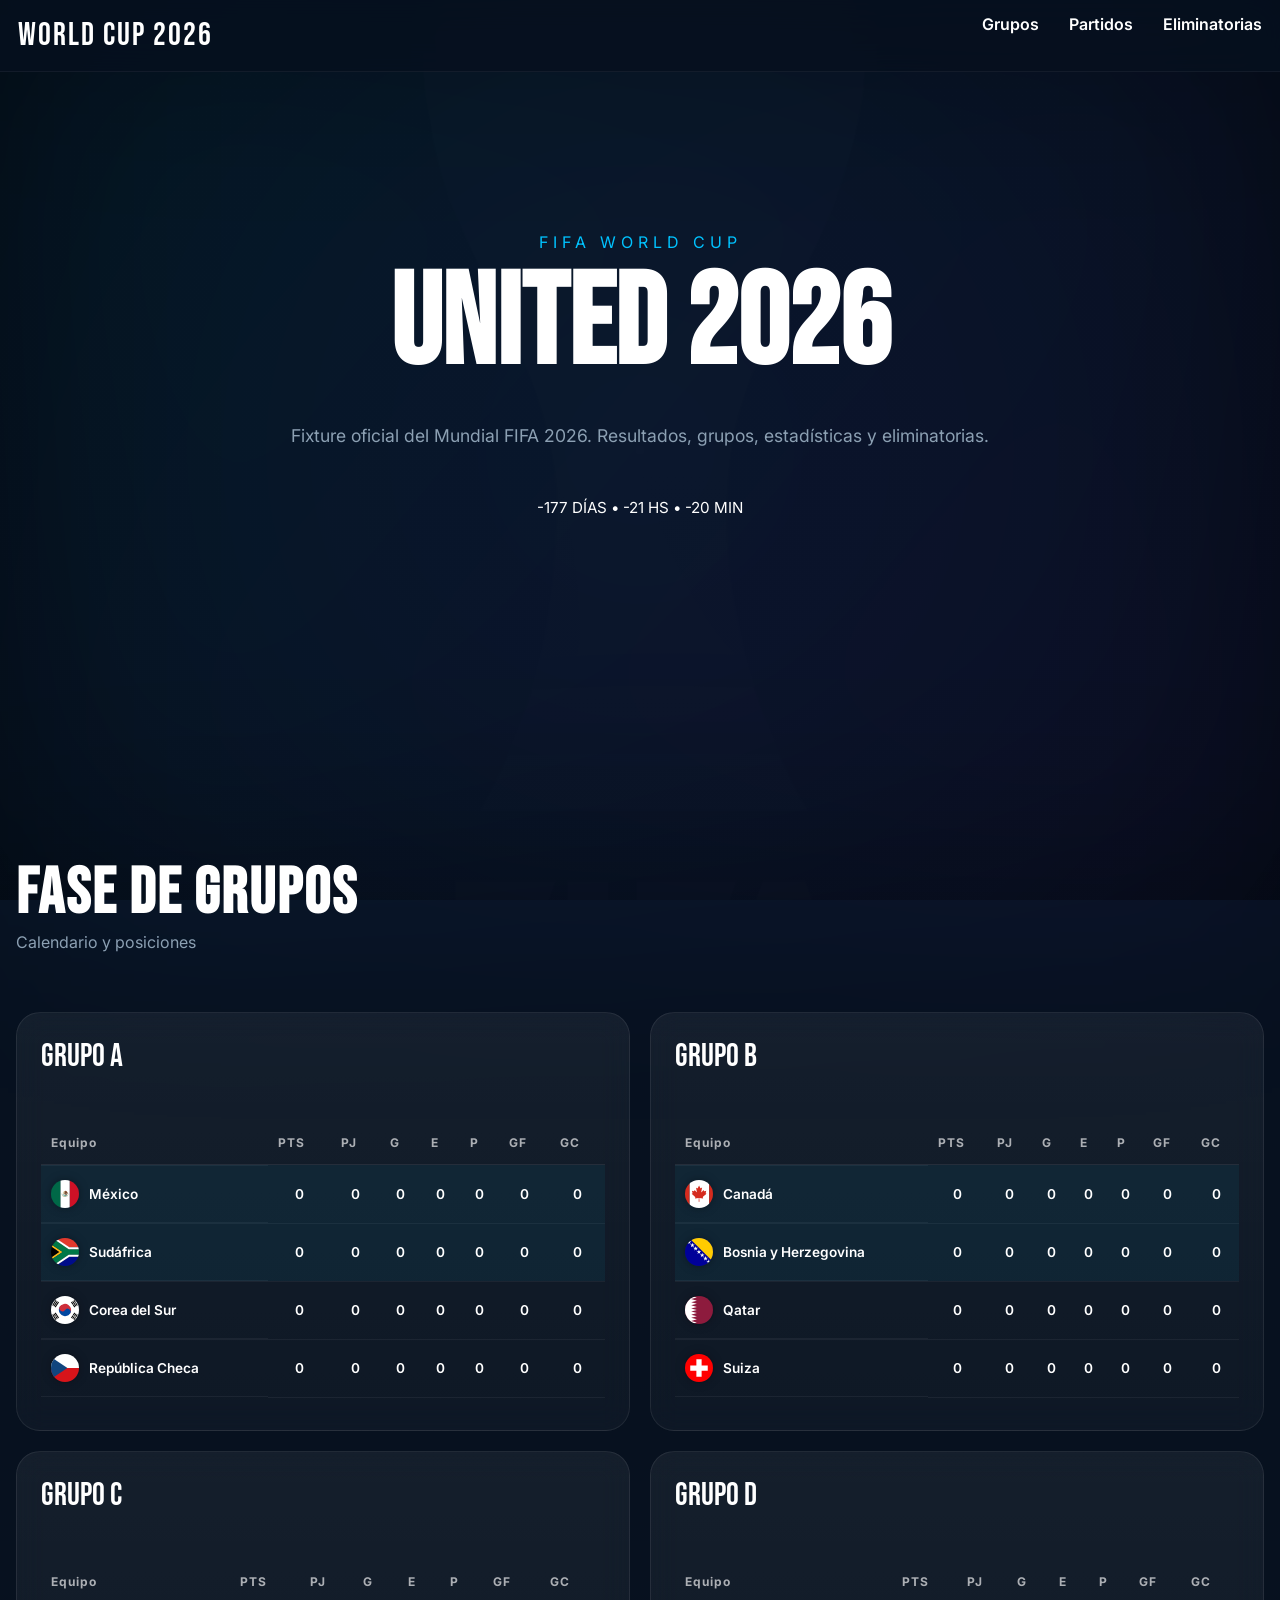
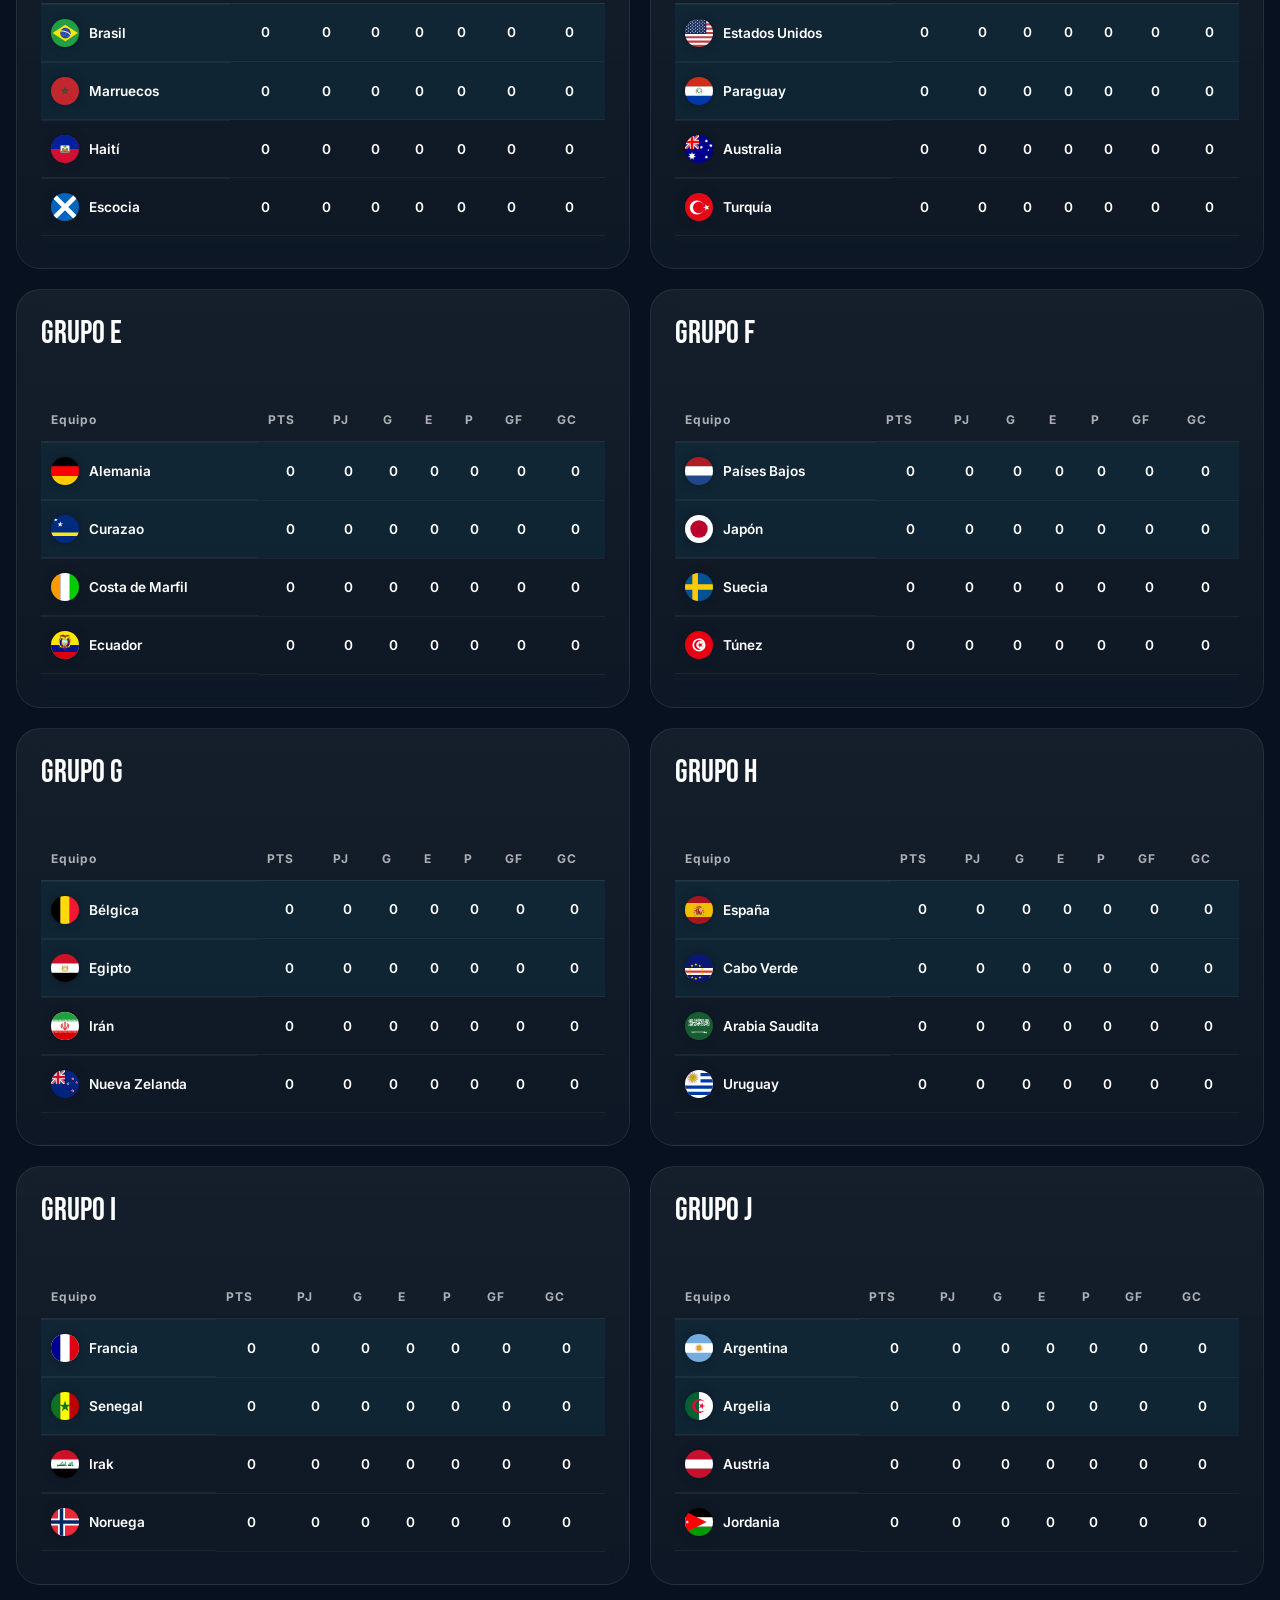
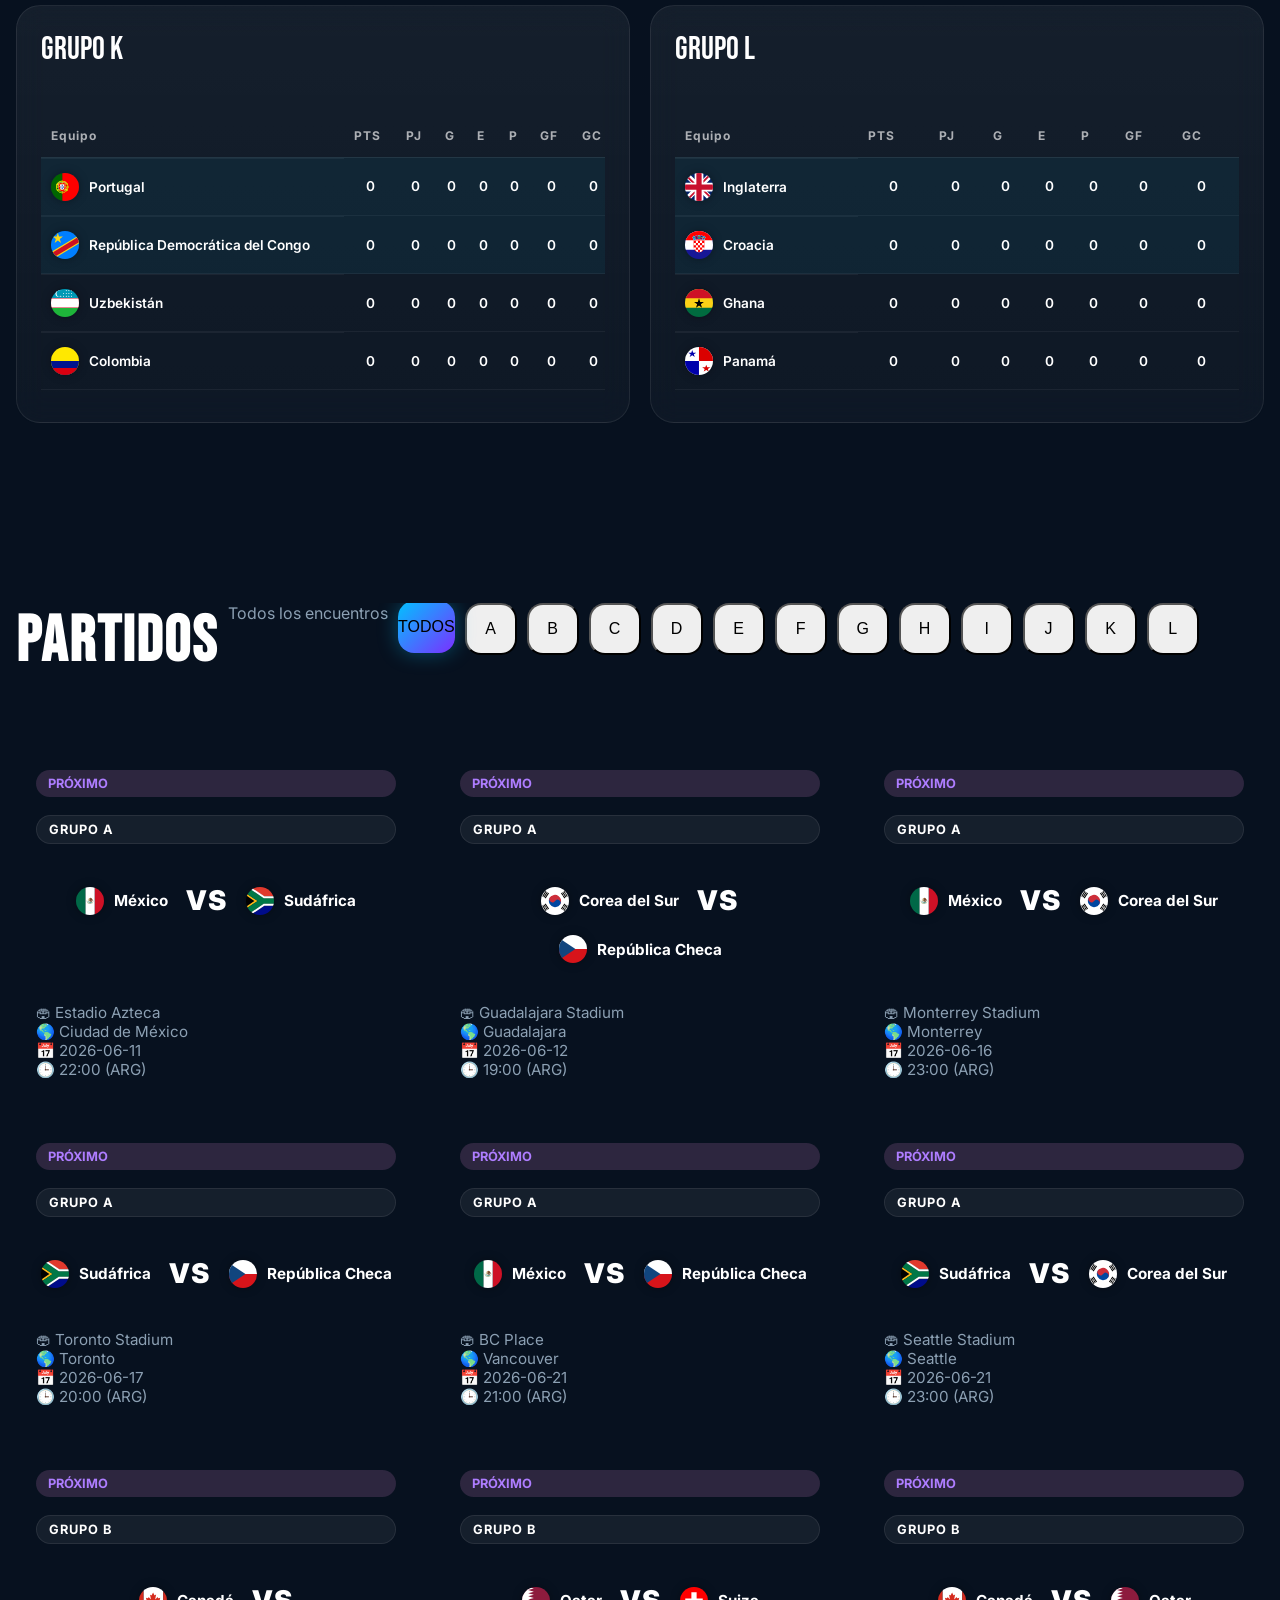
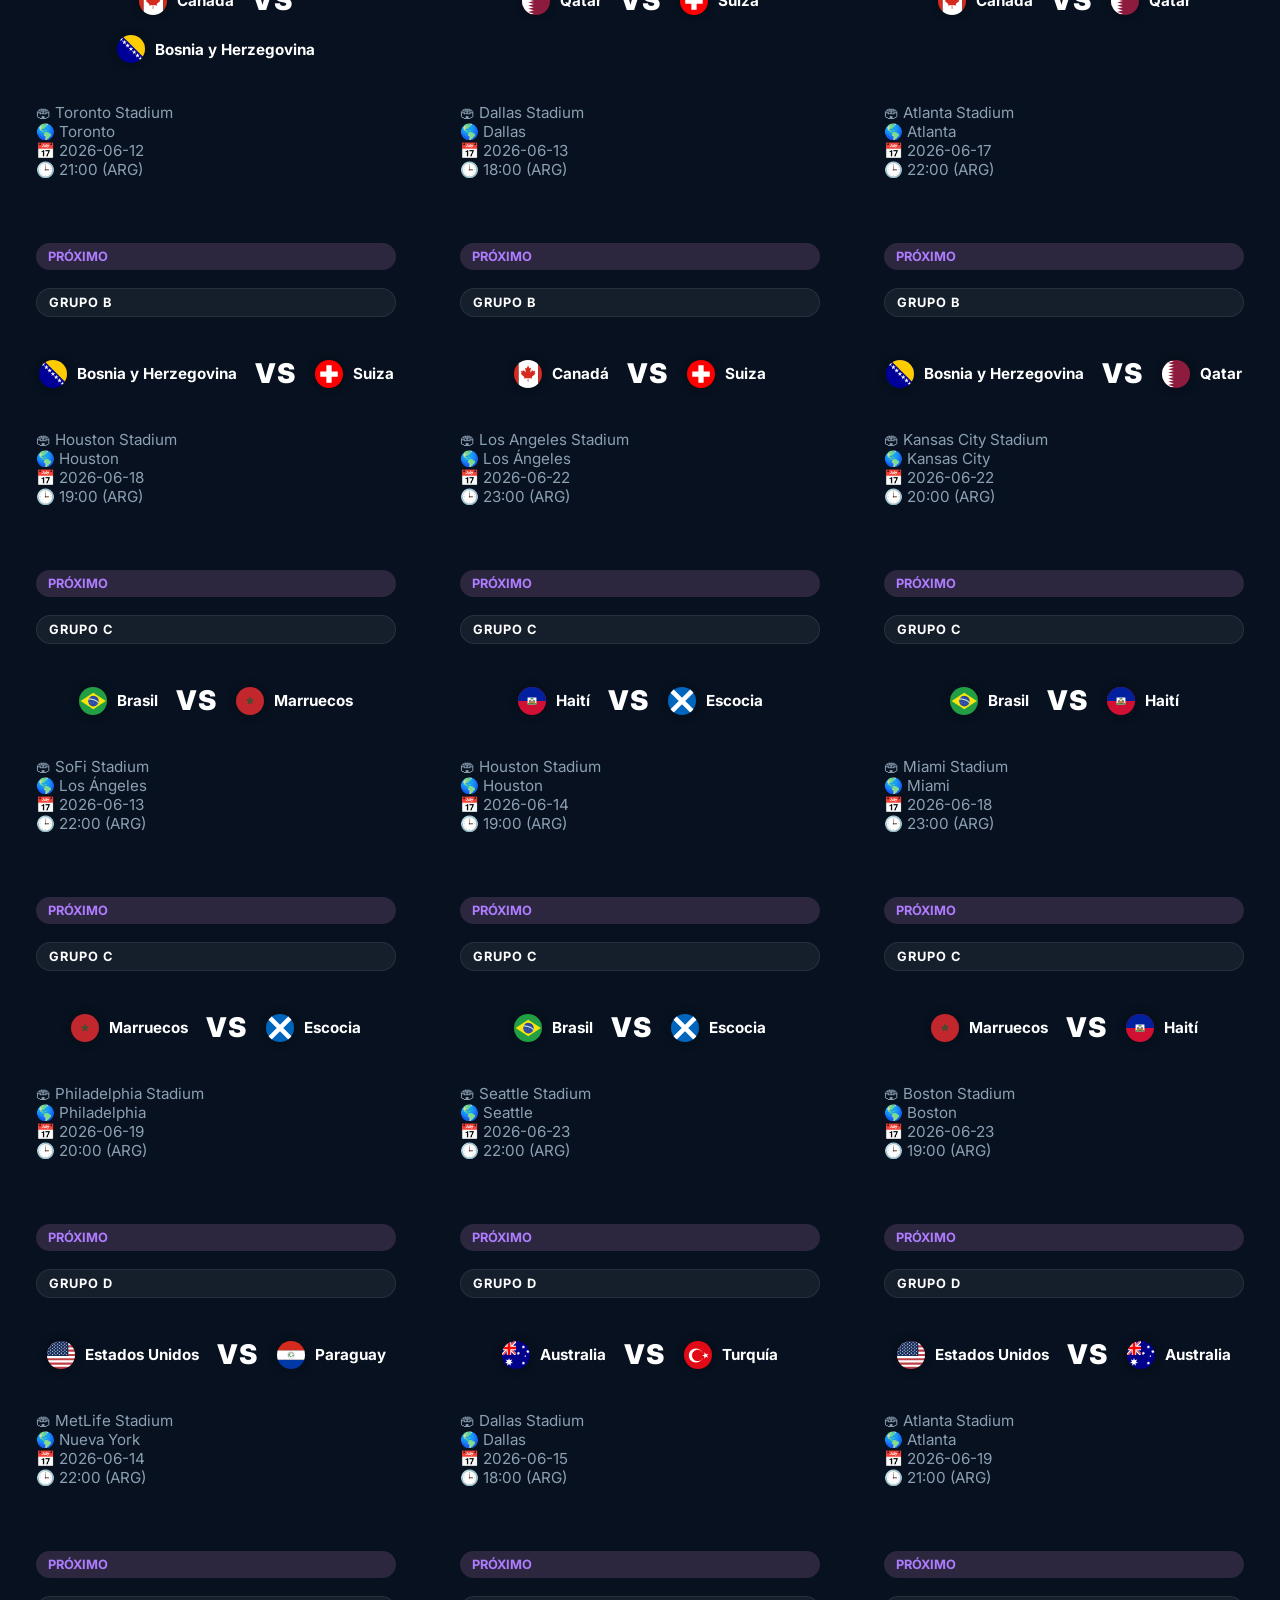
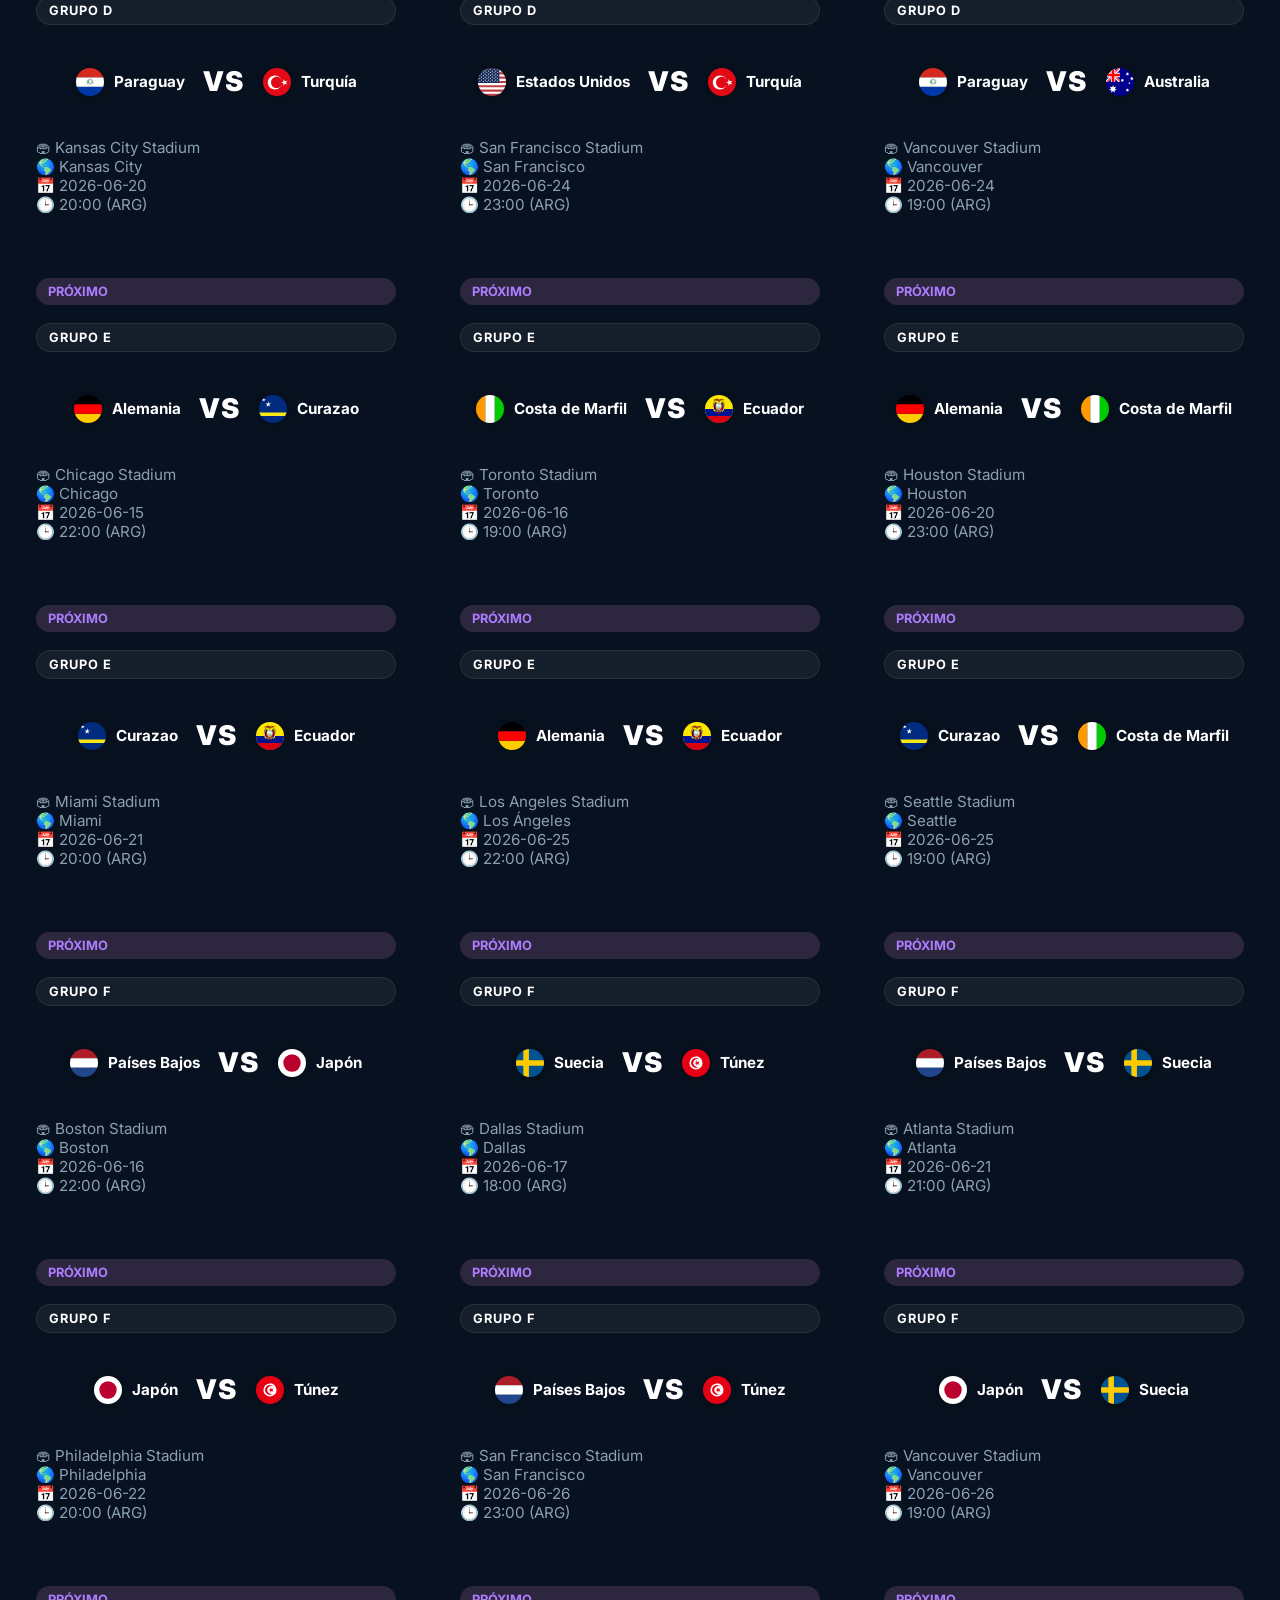
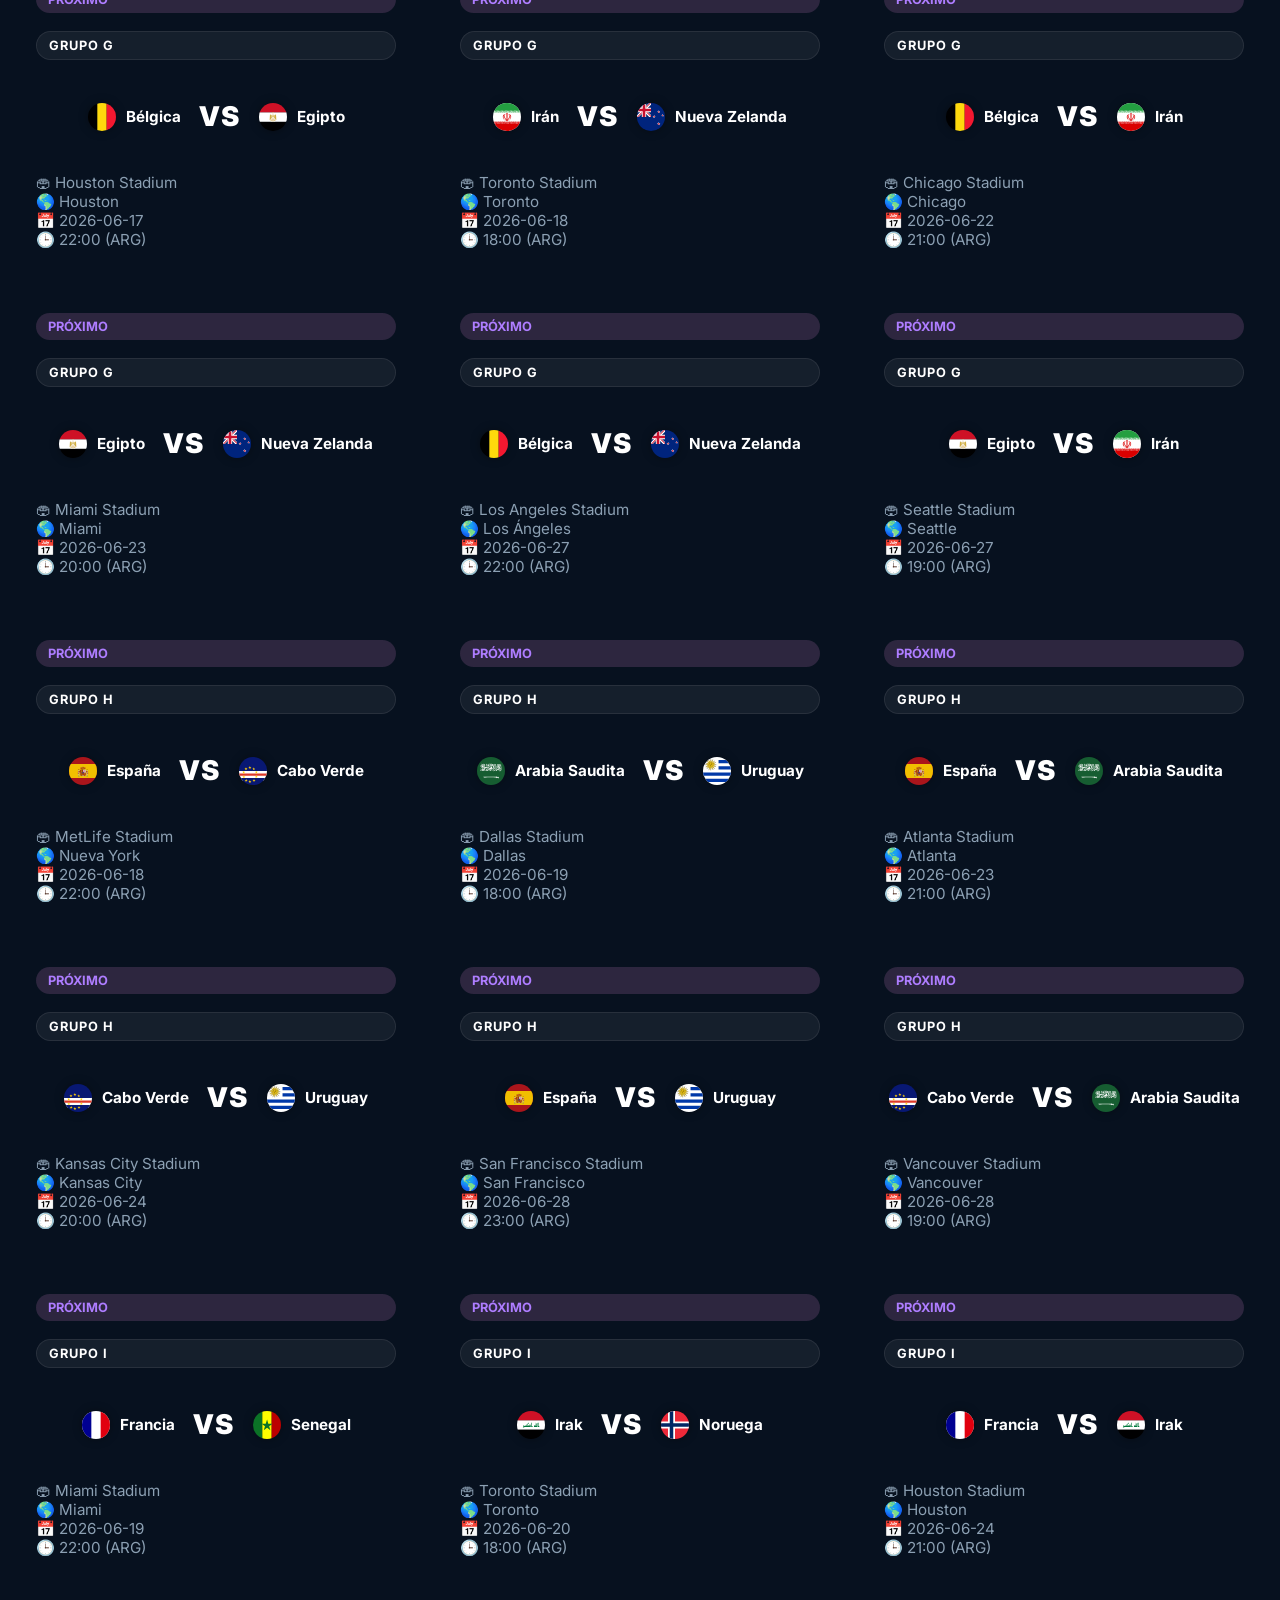
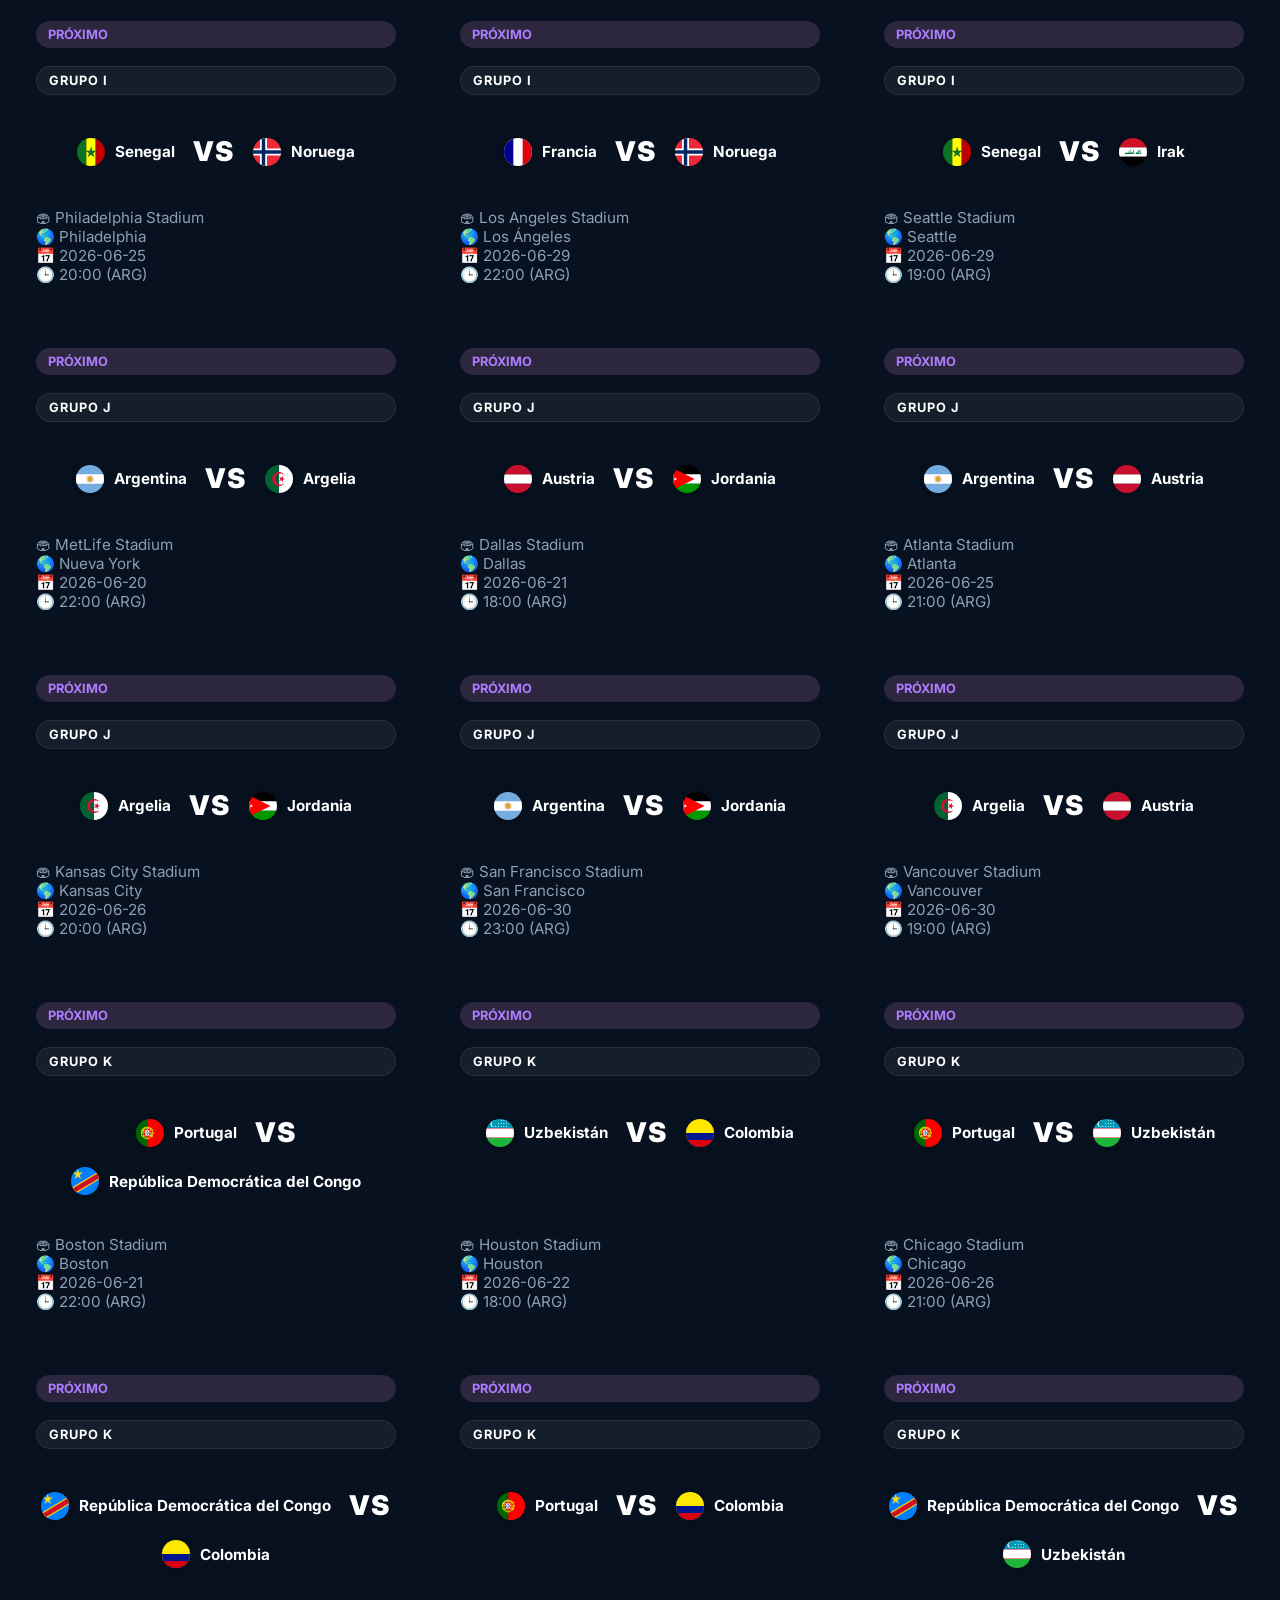
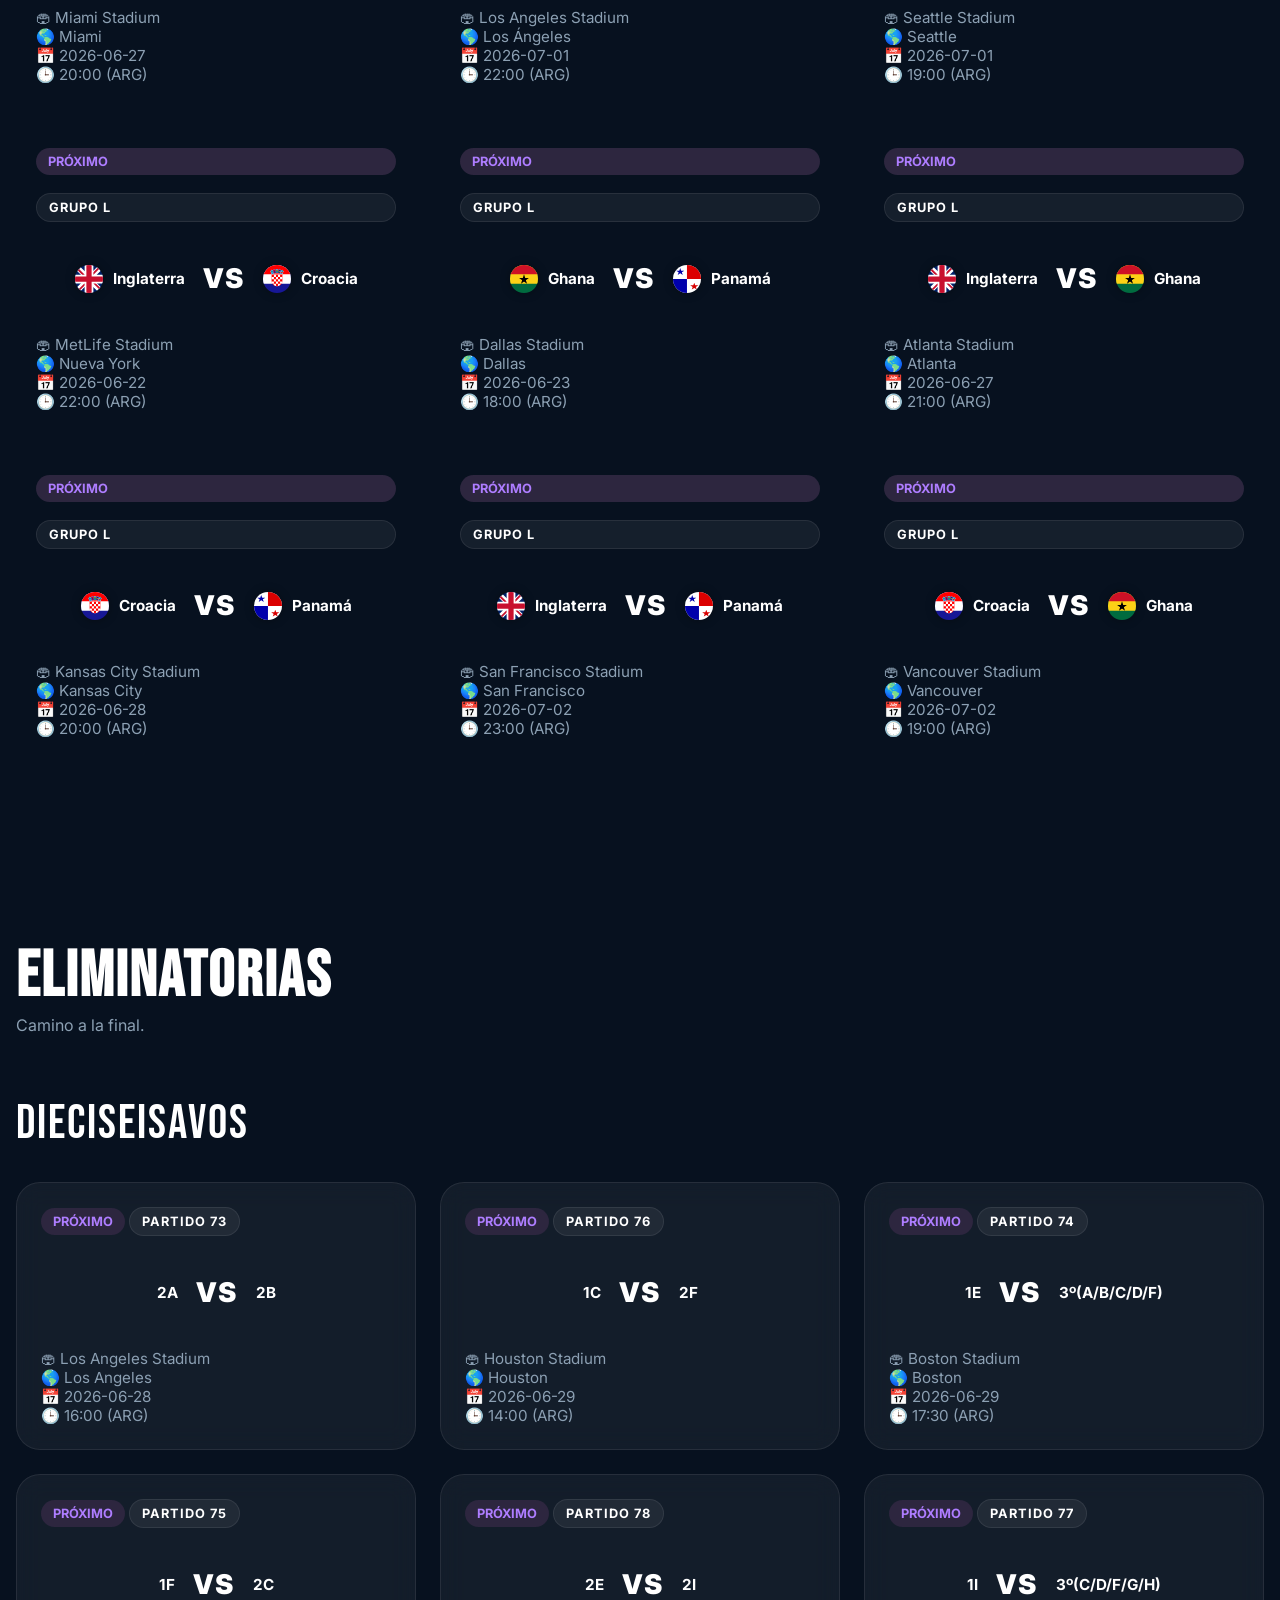
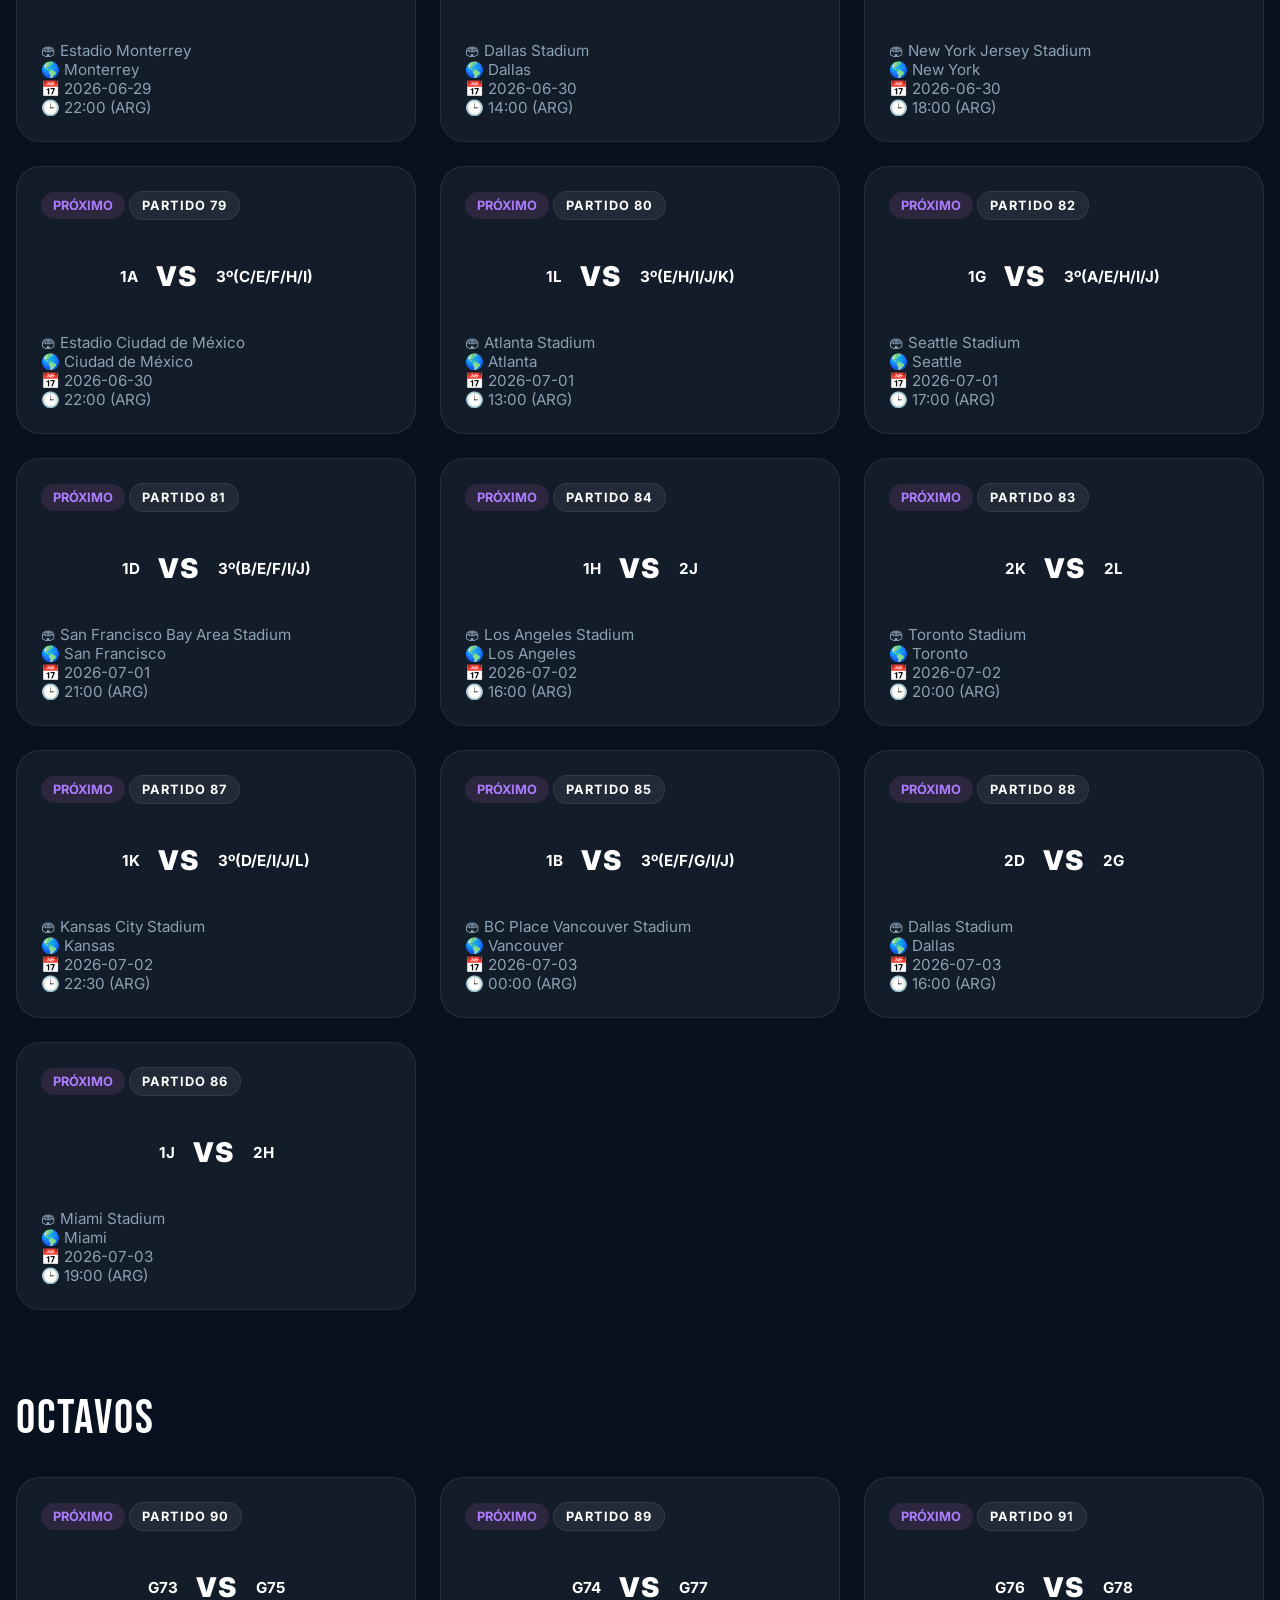
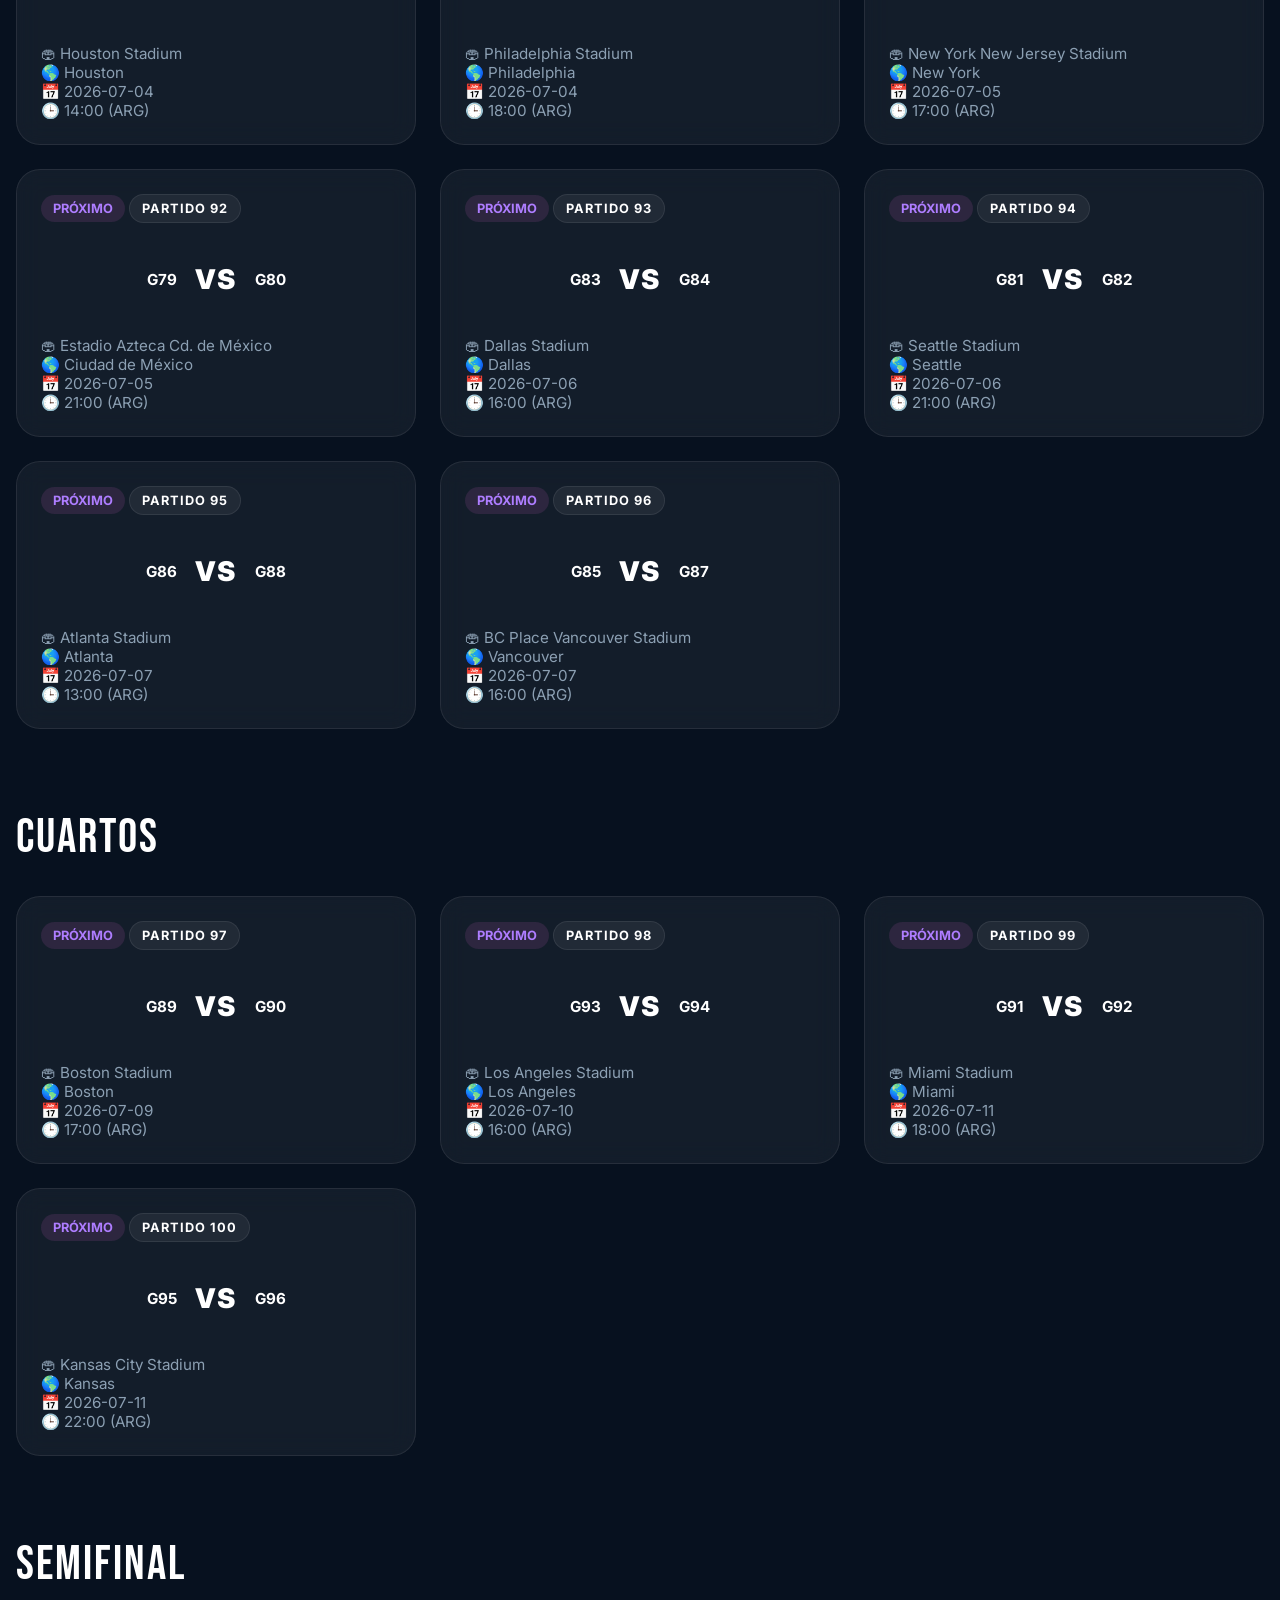
<file: index.html>
<!-- ========================= -->
<!-- index.html -->
<!-- ========================= -->
<!DOCTYPE html>
<html lang="es">
<head>
  <meta charset="UTF-8" />
  <meta name="viewport" content="width=device-width, initial-scale=1.0"/>
  <title>FIFA World Cup 2026</title>
  <link rel="icon" type="image/png" href="imagenes/icono.png">
  <link rel="apple-touch-icon" href="imagenes/icono.png">
  <meta name="theme-color" content="#07111f">
  <link rel="preconnect" href="https://fonts.googleapis.com">
  <link rel="preconnect" href="https://fonts.gstatic.com" crossorigin>

  <link href="https://fonts.googleapis.com/css2?family=Bebas+Neue&family=Inter:wght@300;400;500;600;700;800&display=swap" rel="stylesheet">

  <link rel="stylesheet" href="styles.css">
</head>
<body>

  <!-- BACKGROUND -->
  <div class="bg-overlay"></div>
  <div class="animated-gradient"></div>

  <!-- NAVBAR -->
  <header class="navbar">
    <div class="logo">
      WORLD CUP 2026
    </div>

    <nav>
      <a href="#groups">Grupos</a>
      <a href="#matches">Partidos</a>
      <a href="#knockout">Eliminatorias</a>
    </nav>
  </header>

  <!-- HERO -->
  <section class="hero">

    <div class="hero-content">

      <p class="hero-subtitle">
        FIFA WORLD CUP
      </p>

      <h1>
        UNITED 2026
      </h1>

      <p class="hero-description">
        Fixture oficial del Mundial FIFA 2026.
        Resultados, grupos, estadísticas y eliminatorias.
      </p>

      <div class="countdown" id="countdown">
        Loading...
      </div>

    </div>

  </section>

  <!-- GROUPS -->
  <section id="groups" class="section">

    <div class="section-header">
      <h2>FASE DE GRUPOS</h2>
      <p>Calendario y posiciones</p>
    </div>

      <div id="groups-container" class="groups-grid"></div>

  </section>

  <!-- MATCHES -->
  <section id="matches" class="section">

    <div class="section-header">
        <div class="group-tabs" id="groupTabs">

        <h2>PARTIDOS</h2>
      <p>Todos los encuentros</p>
      <button class="tab-btn active" data-group="ALL">
    TODOS
  </button>

  <button class="tab-btn" data-group="A">A</button>
  <button class="tab-btn" data-group="B">B</button>
  <button class="tab-btn" data-group="C">C</button>
  <button class="tab-btn" data-group="D">D</button>
  <button class="tab-btn" data-group="E">E</button>
  <button class="tab-btn" data-group="F">F</button>
  <button class="tab-btn" data-group="G">G</button>
  <button class="tab-btn" data-group="H">H</button>
  <button class="tab-btn" data-group="I">I</button>
  <button class="tab-btn" data-group="J">J</button>
  <button class="tab-btn" data-group="K">K</button>
  <button class="tab-btn" data-group="L">L</button>

</div>
    </div>

    <div id="matches-container" class="matches-grid"></div>

  </section>

  <!-- KNOCKOUT -->
  <section class="section" id="knockout">

  <div class="section-header">
    <h2>ELIMINATORIAS</h2>
    <p>Camino a la final.</p>
  </div>

  <div id="knockout-container">

  </div>

</section>

  <!-- FOOTER -->
  <footer class="footer">
    <p>World Cup 2026 © Todos los derechos reservados.</p>
  </footer>

  <script src="data/groups.js"></script>
  <script src="data/matches.js"></script>
  <script src="data/knockout.js"></script>
  <script src="app.js"></script>

</body>
</html>
</file>
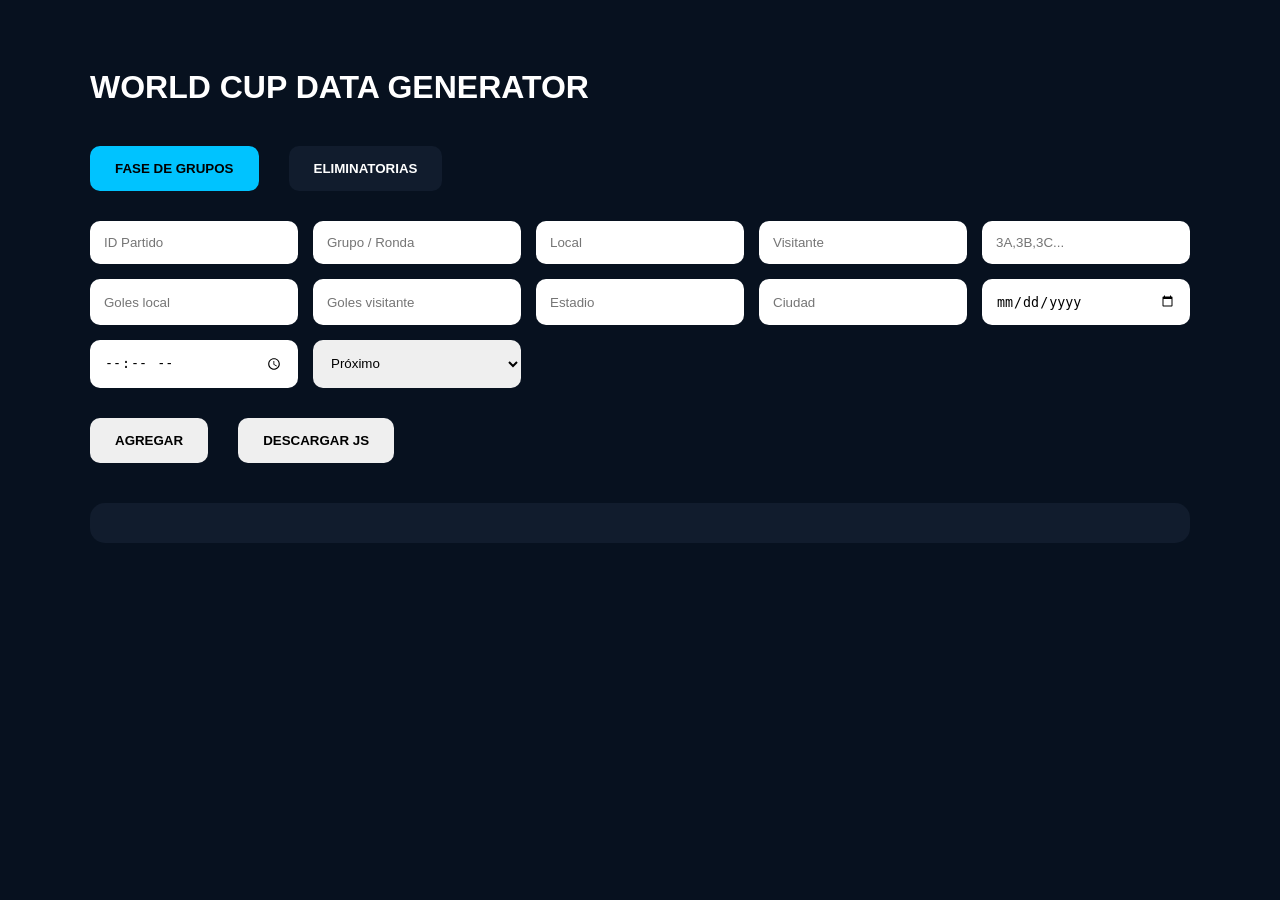
<file: admin/index.html>
<!DOCTYPE html>
<html lang="es">
<head>

  <meta charset="UTF-8">
  <meta
    name="viewport"
    content="width=device-width, initial-scale=1.0"
  >

  <title>World Cup Generator</title>

  <link rel="stylesheet" href="admin.css">

</head>
<body>

  <div class="admin-panel">

    <h1>WORLD CUP DATA GENERATOR</h1>

    <div class="mode-selector">

      <button
        class="mode-btn active"
        data-mode="groups"
      >
        FASE DE GRUPOS
      </button>

      <button
        class="mode-btn"
        data-mode="knockout"
      >
        ELIMINATORIAS
      </button>

    </div>

    <div class="form-grid">

      <input
        type="number"
        id="matchId"
        placeholder="ID Partido"
      >

      <input
        type="text"
        id="group"
        placeholder="Grupo / Ronda"
      >

      <input
        type="text"
        id="home"
        placeholder="Local"
      >

      <input
        type="text"
        id="away"
        placeholder="Visitante"
      >

      <input
        type="text"
        id="awayOptions"
        placeholder="3A,3B,3C..."
      >

      <input
        type="number"
        id="homeScore"
        placeholder="Goles local"
      >

      <input
        type="number"
        id="awayScore"
        placeholder="Goles visitante"
      >

      <input
        type="text"
        id="stadium"
        placeholder="Estadio"
      >

      <input
        type="text"
        id="city"
        placeholder="Ciudad"
      >

      <input
        type="date"
        id="date"
      >

      <input
        type="time"
        id="time"
      >

      <select id="status">

        <option value="upcoming">
          Próximo
        </option>

        <option value="finished">
          Finalizado
        </option>

      </select>

    </div>

    <div class="buttons">

      <button onclick="addMatch()">
        AGREGAR
      </button>

      <button onclick="downloadJS()">
        DESCARGAR JS
      </button>

    </div>

    <pre id="preview"></pre>

  </div>

  <script src="generator.js"></script>

</body>
</html>
</file>
<file: styles.css>
/* ========================= */
/* styles.css */
/* ========================= */

:root{
  --bg:#07111f;
  --card:rgba(255,255,255,0.06);
  --border:rgba(255,255,255,0.1);
  --primary:#00c3ff;
  --secondary:#7b2fff;
  --gold:#ffcc00;
  --text:#ffffff;
  --muted:#8ca0b3;
}

*{
  margin:0;
  padding:0;
  box-sizing:border-box;
}

html{
  scroll-behavior:smooth;
}

body{
  background:var(--bg);
  color:var(--text);
  font-family:'Inter',sans-serif;
  overflow-x:hidden;
}

.bg-overlay{
  position:fixed;
  inset:0;
  background:
    linear-gradient(
      rgba(7,17,31,.94),
      rgba(7,17,31,.96)
    ),
    url("imagenes/icono.png");
  background-size:
    cover,
    900px;
  background-position:
    center,
    center;
  background-repeat:no-repeat;
  opacity:.16;
  filter:
    saturate(0)
    brightness(.8);
  z-index:-2;
  pointer-events:none;
}

.animated-gradient{
  position:fixed;
  inset:0;
  background:linear-gradient(
    130deg,
    rgba(0,195,255,.08),
    rgba(123,47,255,.08)
  );
  filter:blur(120px);
  animation:bgMove 12s infinite alternate ease-in-out;
  z-index:-1;
}

@keyframes bgMove{
  from{
    transform:translate(-5%, -5%);
  }
  to{
    transform:translate(5%, 5%);
  }
}

.navbar{
  position:fixed;
  top:0;
  left:0;
  width:100%;
  height:72px;
  padding:0 18px;
  display:flex;
  align-items:center;
  justify-content:space-between;
  background:
    rgba(7,17,31,.82);
  backdrop-filter:blur(18px);
  border-bottom:
    1px solid rgba(255,255,255,.05);
  z-index:9999;
}

.logo{
  font-family:'Bebas Neue',sans-serif;
  letter-spacing:2px;
  font-size:2rem;
}

nav{
  display:flex;
  gap:30px;
}

nav a{
  color:white;
  text-decoration:none;
  font-weight:600;
  transition:.3s;
}

nav a:hover{
  color:var(--primary);
}

.hero{
  min-height:85vh;
  display:flex;
  align-items:center;
  justify-content:center;
  text-align:center;
  padding:0 20px;
}

.hero-content{
   width:100%;
}

.hero-subtitle{
  color:var(--primary);
  letter-spacing:5px;
  margin-bottom:10px;
}

.hero h1{
  font-size:clamp(3.6rem,18vw,8rem);
  font-family:'Bebas Neue',sans-serif;
  line-height:1;
}

.hero-description{
  max-width:700px;
  margin:30px auto;
  color:var(--muted);
  line-height:1.8;
  font-size:1.1rem;
}

.countdown{
  width:100%;
  justify-content:center;
  margin-top:30px;
  padding:16px;
  border-radius:18px;
  font-size:.95rem;
}

.section{
  padding:90px 16px;
}

.section-header{
  margin-bottom:60px;
}

.section-header h2{
  font-family:'Bebas Neue',sans-serif;
  font-size:4rem;
  letter-spacing:2px;
}

.section-header p{
  color:var(--muted);
}

.groups-grid{
  display:grid;
  grid-template-columns:repeat(auto-fit,minmax(340px,1fr));
  gap:30px;
}

.group-card{
  position:relative;
  background:
    linear-gradient(
      180deg,
      rgba(255,255,255,.06),
      rgba(255,255,255,.03)
    );
  border:
    1px solid rgba(255,255,255,.08);
  border-radius:24px;
  padding:24px;
  backdrop-filter:blur(14px);
  transition:.35s;
  min-width:0;
  overflow:hidden;
  
}

#groups-container{
  display:grid;
  grid-template-columns:1fr;
  gap:20px;
  margin-top:32px;
}

.standings{
  font-size:.85rem;
}

.standings th,
.standings td{
  white-space:nowrap;
  text-align: left;
}

.group-card:hover{
  transform:translateY(-8px);
  border-color:rgba(255,255,255,.2);
}

.group-title{
  font-family:'Bebas Neue';
  font-size:2rem;
  margin-bottom:25px;
}

.standings{
  width:100%;
  border-collapse:collapse;
}

.standings th{
  color:var(--muted);
  font-size:.85rem;
  padding-bottom:10px;
}

.standings td{
  padding:12px 0;
  border-top:1px solid rgba(255,255,255,.05);
}

.group-table-wrapper{
  width:100%;
  overflow-x:auto;
  overflow-y:hidden;
  -webkit-overflow-scrolling:touch;
  padding-bottom:8px;
  scrollbar-width:none;
}

.group-table-wrapper::-webkit-scrollbar{
  display:none;
}



.matches-grid{
  display:grid;
  grid-template-columns:1fr;
  gap:18px;
}

.match-card{
  border-radius:24px;
  padding:20px;
  min-height:180px;
  position:relative;
  overflow:hidden;
  display:flex;
  flex-direction:column;
  justify-content:space-between;
}

.match-card:hover{
  transform:scale(1.02);
}

.match-status{
  display:inline-block;
  padding:6px 12px;
  border-radius:100px;
  font-size:.8rem;
  margin-bottom:18px;
  font-weight:700;
}

.status-finished{
  background:#17381d;
  color:#4cff88;
}

.status-upcoming{
  background:#2d263f;
  color:#ae7dff;
}

.teams{
  display:flex;
  align-items:center;
  justify-content:center;
  gap:18px;
  margin:22px 0;
  flex-wrap:wrap;
  text-align:center;
}

.team{
  display:flex;
  align-items:center;
  gap:10px;
  font-weight:700;
  font-size:.95rem;
  min-width:0;
  justify-content:center;
}

.score{
  font-size:1.7rem;
  font-weight:900;
  letter-spacing:1px;
}

.match-info{
  color:var(--muted);
  font-size:.95rem;
  margin-top:auto;
  padding-top:18px;
}

.bracket{
  display:flex;
  gap:50px;
  overflow-x:auto;
  padding-bottom:20px;
}

.bracket-round{
  min-width:250px;
}

.bracket-round h3{
  margin-bottom:20px;
  font-family:'Bebas Neue';
  letter-spacing:1px;
}

.bracket-match{
  background:var(--card);
  border:1px solid var(--border);
  border-radius:18px;
  padding:18px;
  margin-bottom:25px;
  display:flex;
  flex-direction:column;
  gap:12px;
}

.final-round{
  display:flex;
  flex-direction:column;
  justify-content:center;
}

.bracket-final{
  width:120px;
  height:120px;
  border-radius:50%;
  background:linear-gradient(
    135deg,
    var(--gold),
    #ff8c00
  );
  display:flex;
  align-items:center;
  justify-content:center;
  font-size:3rem;
  box-shadow:0 0 50px rgba(255,204,0,.35);
}

.footer{
  padding:40px;
  text-align:center;
  color:var(--muted);
  border-top:1px solid rgba(255,255,255,.05);
}

@media(max-width:768px){

  .navbar{
    flex-direction:column;
    gap:15px;
  }

  nav{
    gap:18px;
    flex-wrap:wrap;
    justify-content:center;
  }

  .hero h1{
    font-size:5rem;
  }

  .section-header h2{
    font-size:3rem;
  }

}

.group-teams{
  display:flex;
  flex-direction:column;
  gap:14px;
}

.group-team{
  padding:14px 18px;
  border-radius:14px;
  background:rgba(255,255,255,.04);
  border:1px solid rgba(255,255,255,.05);
  font-weight:600;
  transition:.3s;
}

.group-team:hover{
  transform:translateX(5px);
  border-color:rgba(255,255,255,.15);
}

body::before{
  content:"";
  position:fixed;
  inset:0;

  background:
    radial-gradient(
      circle at center,
      transparent 0%,
      rgba(0,0,0,.35) 100%
    );

  pointer-events:none;
  z-index:-1;
}


.group-badge{
  display:inline-block;
  margin-bottom:18px;
  padding:6px 12px;
  border-radius:100px;
  background:rgba(255,255,255,.06);
  border:1px solid rgba(255,255,255,.08);
  font-size:.8rem;
  font-weight:700;
  letter-spacing:1px;
}


.group-tabs{
  display:flex;
  gap:10px;
  overflow-x:auto;
  padding-bottom:10px;
  scrollbar-width:none;
  -ms-overflow-style:none;
}

.group-tabs::-webkit-scrollbar{
  display:none;
}

.tab-btn{
  min-width:52px;
  height:52px;
  flex-shrink:0;
  border-radius:16px;
  font-size:1rem;
}

.tab-btn:hover{
  transform:translateY(-3px);

  border-color:rgba(255,255,255,.2);

  background:rgba(255,255,255,.08);
}

.tab-btn.active{
  background:linear-gradient(
    135deg,
    var(--primary),
    var(--secondary)
  );

  border:none;

  box-shadow:
    0 0 20px rgba(0,195,255,.35);

  transform:translateY(-2px);
}


.flag{
  width:28px;
  height:28px;

  border-radius:50%;

  object-fit:cover;

  box-shadow:
    0 0 10px rgba(0,0,0,.35);

  flex-shrink:0;
}


.group-team{
  display:flex;
  align-items:center;
  gap:12px;

  padding:12px 14px;

  border-radius:12px;

  background:rgba(255,255,255,.03);

  border:1px solid rgba(255,255,255,.04);

  transition:.25s;
}



.group-team:hover{
  transform:translateX(4px);

  background:rgba(255,255,255,.06);

  border-color:rgba(255,255,255,.08);
}



.standings{
  width:100%;
  border-collapse:collapse;
  margin-top:20px;
  overflow:hidden;
  min-width:620px;
}

.standings th{
  padding:14px 10px;

  font-size:.75rem;

  letter-spacing:1px;

  color:rgba(255,255,255,.65);

  border-bottom:1px solid rgba(255,255,255,.08);
}

.standings td{
  padding:14px 10px;

  text-align:center;

  border-bottom:1px solid rgba(255,255,255,.05);

  font-weight:600;
}

.team-cell{
  display:flex;
  align-items:center;
  gap:10px;

  text-align:left;
}

.standings tr{
  transition:.25s;
}

.standings tr:hover{
  background:rgba(255,255,255,.04);
}

.qualified{
  background:rgba(0,195,255,.06);
}

button,
a,
.tab-btn{

  min-height:44px;
}

@media(min-width:1000px){

  #groups-container{

    grid-template-columns:
      repeat(2,1fr);

  }

}

@media(min-width:700px){

  .matches-grid{

    grid-template-columns:
      repeat(2,1fr);

  }

}

@media(min-width:1200px){

  .matches-grid{

    grid-template-columns:
      repeat(3,1fr);

    gap:24px;

  }

}




/* ===================================== */
/* FIFA STAGE REAL */
/* ===================================== */

#knockout-container{
  width:100%;
  overflow-x:auto;
  overflow-y:auto;
  padding:0px 0;
}

/* ===================================== */
/* STAGE */
/* ===================================== */

.fifa-stage{
  position:relative;
  width:1920px;
  height:1200px;
  margin:auto;
  display:flex;
  align-items:center;
  justify-content:center;
  background:
    radial-gradient(
      circle at center,
      rgba(0,80,180,.15),
      transparent 60%
    );
}

/* ===================================== */
/* CENTER BG */
/* ===================================== */

.fifa-center-bg{
  position:absolute;
  inset:0;
  background-image:
    url("imagenes/trofeo.png");
  background-position:center;
  background-repeat:no-repeat;
  background-size:320px;
  opacity:.08;
  pointer-events:none;
}

/* ===================================== */
/* SVG LINES */
/* ===================================== */

.bracket-lines{
  position:absolute;
  inset:0;
  width:100%;
  height:100%;
  pointer-events:none;
}

.bracket-lines path{
  fill:none;
  stroke:
    rgba(255,255,255,.18);
  stroke-width:3;
}

/* ===================================== */
/* ROUNDS */
/* ===================================== */

.round{
  position:absolute;
  display:flex;
  flex-direction:column;
}

/* LEFT */

.r16.left{
  left:50px;
  top:90px;
  gap:0px;
}

.r8.left{
  left:350px;
  top:190px;
  gap:100px;
}

.r4.left{
  left:525px;
  top:300px;
  gap:100px;
}

.r2.left{
  left:700px;
  top:500px;
}

/* RIGHT */

.r16.right{
  right:50px;
  top:90px;
  gap:0px;
}

.r8.right{
  right:350px;
  top:190px;
  gap:100px;
}

.r4.right{
  right:525px;
  top:300px;
  gap:100px;
}

.r2.right{
  right:700px;
  top:500px;
}

/* ===================================== */
/* FINAL AREA */
/* ===================================== */

.final-area{
  position:absolute;
  left:50%;
  top:50%;
  transform:
    translate(-50%,-50%);
  display:flex;
  flex-direction:column;
  align-items:center;
  gap:0px;
  margin-top: 200px;
}

.final-title{
  font-family:'Bebas Neue',sans-serif;
  font-size:4rem;
  letter-spacing:4px;
  color:white;
}

/* ===================================== */
/* THIRD PLACE */
/* ===================================== */

.third-place{
  margin-top:100px;
  display:flex;
  flex-direction:column;
  align-items:center;
  gap:14px;
}

.third-title{
  font-size:1rem;
  letter-spacing:2px;
  color:#8ea4d2;
  font-weight:700;
}

/* ===================================== */
/* MATCH CARD */
/* ===================================== */

.bracket-match{
  width:170px;
  padding:12px;
  border-radius:18px;
  background:
    linear-gradient(
      180deg,
      rgba(11,24,54,.96),
      rgba(4,10,24,.98)
    );

  border:
    1px solid rgba(255,255,255,.08);
  backdrop-filter:blur(10px);
  box-shadow:
    0 12px 30px rgba(0,0,0,.35);
  transition:.25s;
}
.bracket-match:hover{
  transform:translateY(-4px);
  border-color:
    rgba(255,255,255,.18);
}

/* ===================================== */
/* MATCH INFO */
/* ===================================== */

.match-id{
  font-size:.55rem;
  color:#8ea4d2;
  margin-bottom:10px;
  font-weight:800;
  letter-spacing:1px;
}

.bracket-team{
  height:34px;
  display:flex;
  align-items:center;
  justify-content:center;
  border-radius:10px;
  background:
    rgba(255,255,255,.05);
  border:
    1px solid rgba(255,255,255,.06);
  font-size:.8rem;
  font-weight:800;
  color:white;
}

.bracket-score{
  height:20px;
  display:flex;
  align-items:center;
  justify-content:center;
  font-size:1rem;
  font-weight:900;
  color:white;
}

.bracket-info{
  margin-top:10px;
  text-align:center;
  font-size:.58rem;
  line-height:1.5;
  color:#8ea4d2;
}

/* ===================================== */
/* RESPONSIVE */
/* ===================================== */

@media(max-width:1600px){

  .fifa-stage{
    transform:scale(.82);
    transform-origin:top center;
    height:980px;
  }

}

@media(max-width:1200px){

  .fifa-stage{
    transform:scale(.65);
    transform-origin:top left;
    height:760px;
  }
}

@media(max-width:768px){
  .fifa-stage{
    transform:scale(.45);
    transform-origin:top left;
    height:520px;
  }
}

.knockout-round{
  margin-bottom:80px;
}

.knockout-title{
  font-family:'Bebas Neue';
  font-size:3rem;
  margin-bottom:30px;
  letter-spacing:2px;
}

.knockout-grid{
  display:grid;
  grid-template-columns:
    repeat(auto-fit,minmax(320px,1fr));
  gap:24px;
}

.knockout-card{
  background:rgba(255,255,255,.05);
  border:1px solid rgba(255,255,255,.08);
  border-radius:24px;
  padding:24px;
  backdrop-filter:blur(12px);
  transition:.3s;
}

.knockout-card:hover{
  transform:translateY(-4px);
  border-color:rgba(255,255,255,.18);
}

.knockout-team{
  font-size:1.05rem;
}

@media(max-width:768px){

  .knockout-grid{
    grid-template-columns:1fr;
  }

  .knockout-title{
    font-size:2.3rem;
  }

}
</file>
<file: admin/admin.css>
/* ========================= */
/* admin/admin.css */
/* ========================= */

body{
  background:#07111f;
  color:white;
  font-family:Arial;
  padding:40px;
}

.admin-panel{
  max-width:1100px;
  margin:auto;
}

h1{
  margin-bottom:40px;
}

.form-grid{
  display:grid;
  grid-template-columns:repeat(auto-fit,minmax(200px,1fr));
  gap:15px;
  margin-bottom:30px;
}

input,
select{
  padding:14px;
  border:none;
  border-radius:10px;
}

button{
  padding:15px 25px;
  border:none;
  margin-right:15px;
  border-radius:10px;
  cursor:pointer;
  font-weight:700;
}

pre{
  margin-top:40px;
  background:#111c2d;
  padding:20px;
  border-radius:15px;
  overflow:auto;
}

.mode-selector{

  display:flex;

  gap:15px;

  margin-bottom:30px;
}

.mode-btn{

  background:#111c2d;

  color:white;
}

.mode-btn.active{

  background:#00c3ff;

  color:black;
}

.buttons{

  display:flex;

  gap:15px;

  margin-top:10px;
}
</file>
